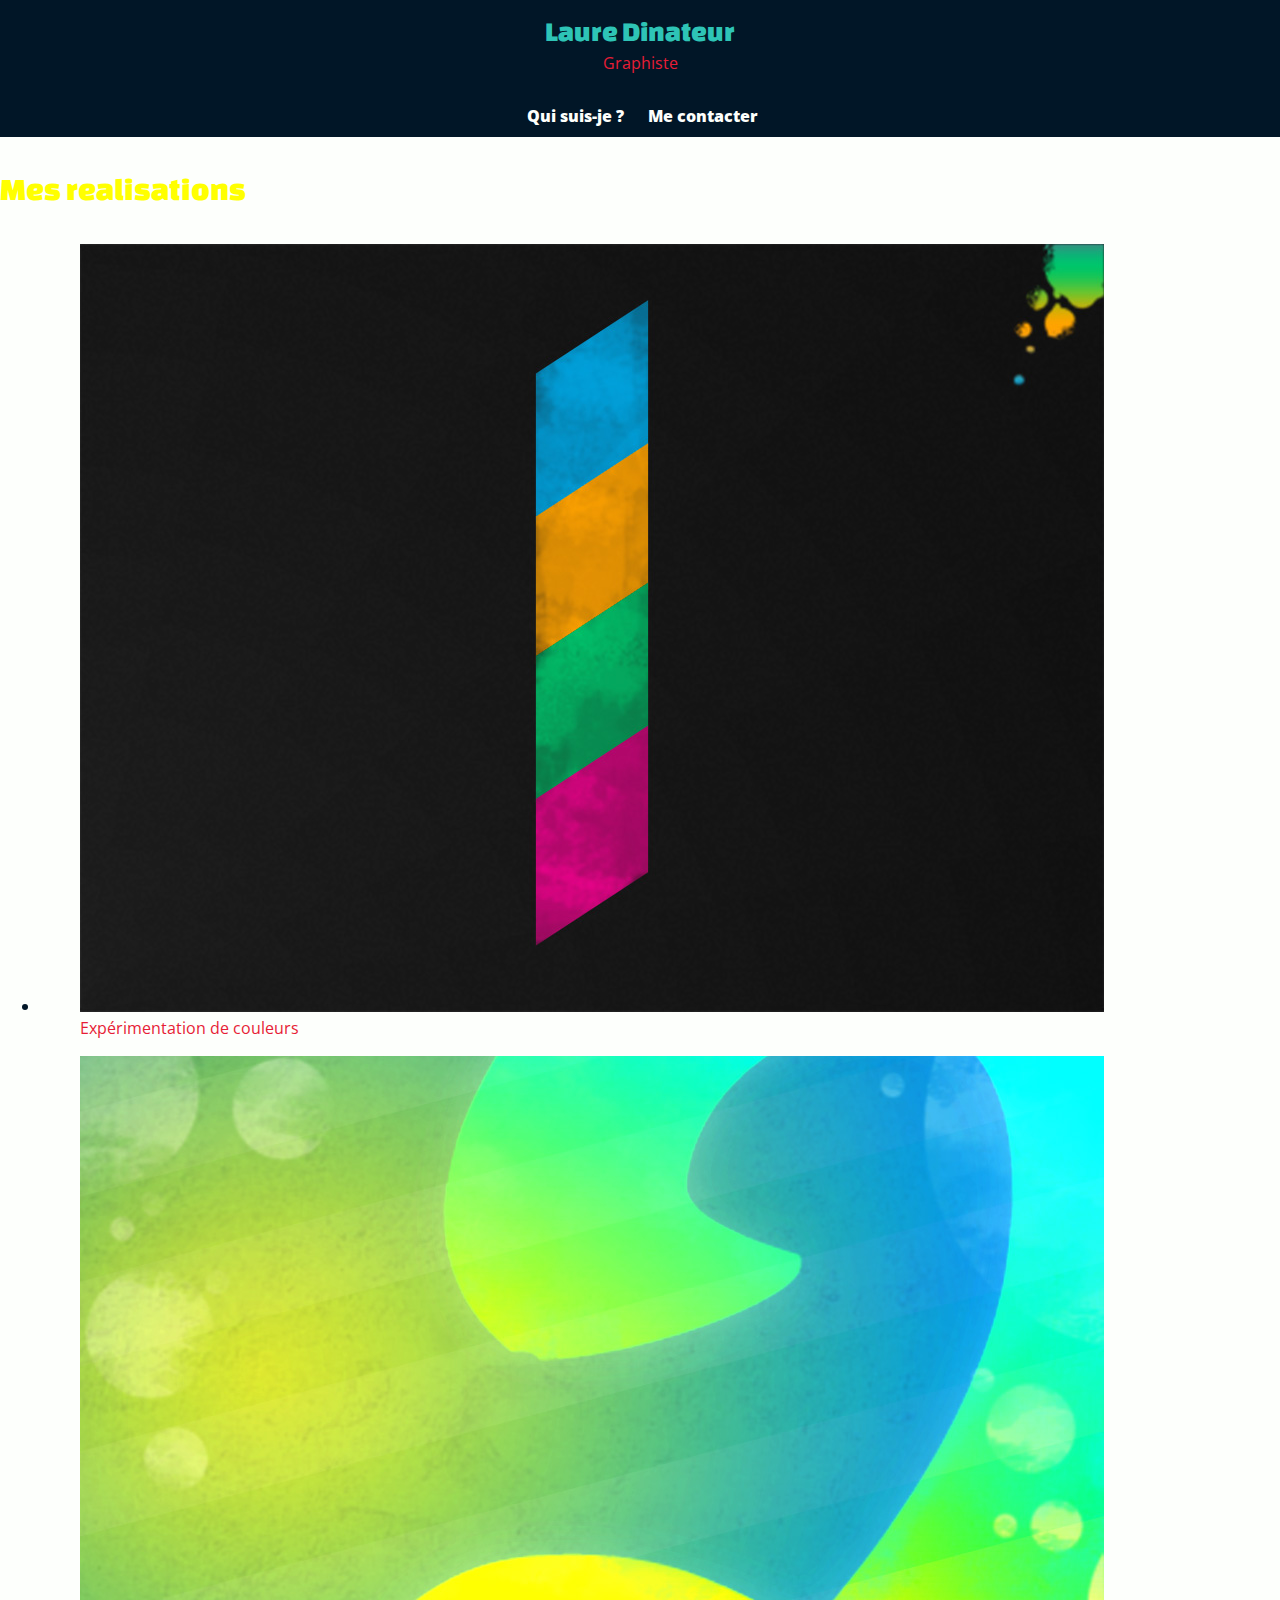
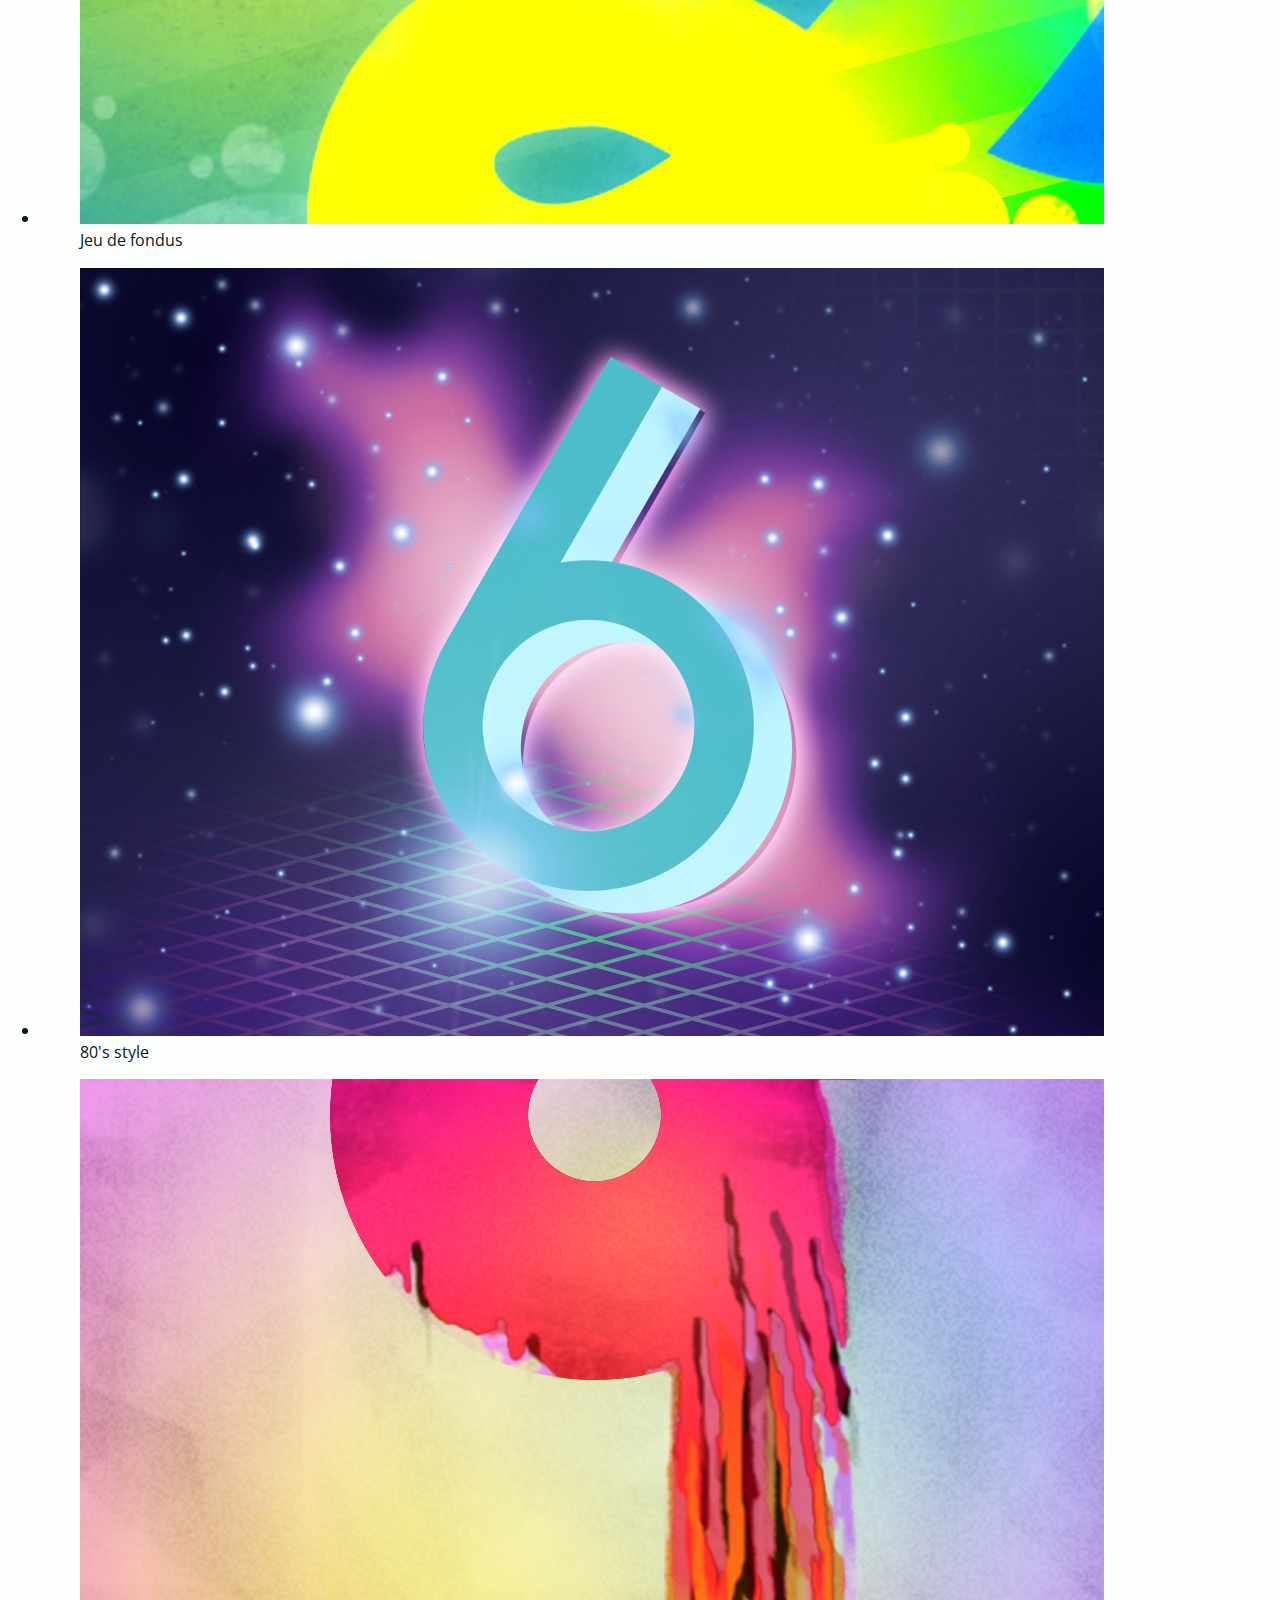
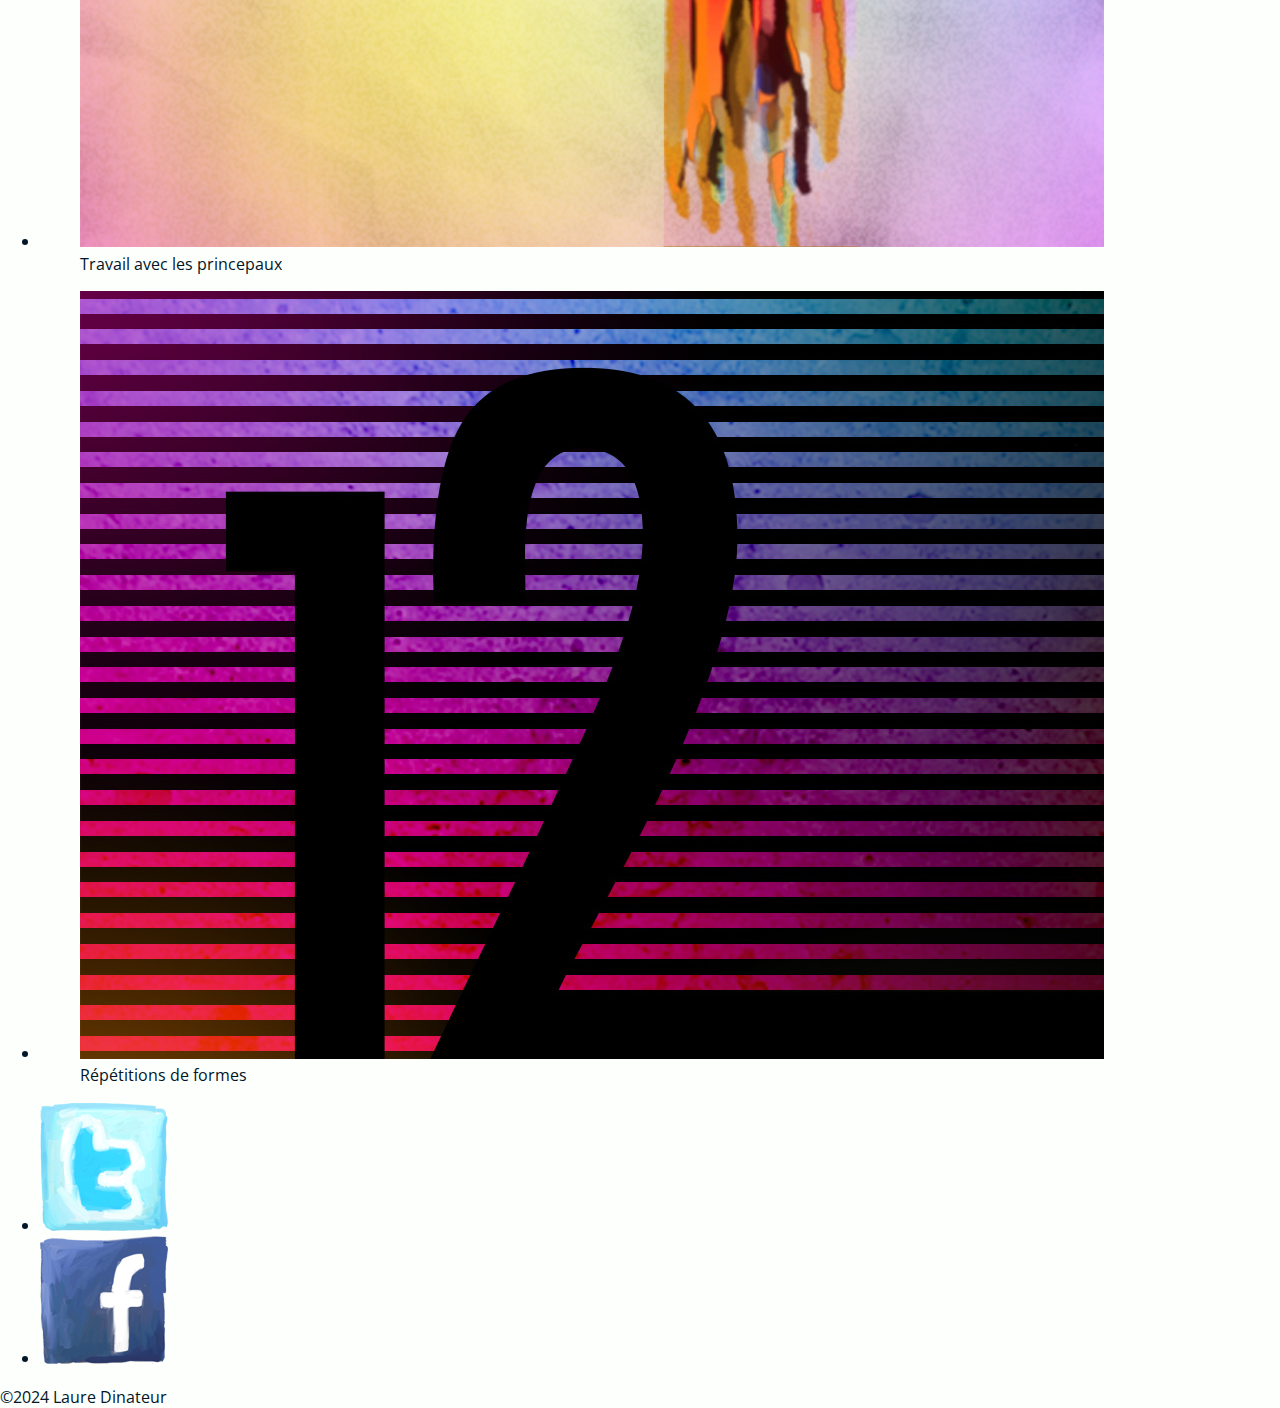
<file: index.html>
<!DOCTYPE html>
<html lang="fr">
<head>
    <!-- Encodage des caractères de la page -->
    <meta charset="utf-8">
    <!-- Ajuste la taille de la page aux différents appareils : pc, mobiles, tablettes -->
    <meta name="viewport" content="width=device-width, initial-scale=1, shrink-to-fit=no">
    <!-- Titre de la page. Visible dans l'onglet du navigateur -->
    <title>Laure Dinateur | Graphiste</title>
    <!-- Auteur -->
    <meta name="author" content="Steve Fallet">
    <!-- Icône de base du site : FAVICON -->
    <link rel="icon" type="image/x-icon" href="favicon.ico">
    <link rel="stylesheet" href="css/main.css">
</head>
<body class="page-accueil">
<header>
    <a class="logo" href="index.html">
    <div class="nom">Laure Dinateur</div>
    <div class="metier">Graphiste</div>
    </a>
    <nav>
    <ul>
        <li>
            <a class="accueil actif" href="index.html">Accueil</a>
        </li>
        <li>
            <a href="information.html">Qui suis-je ?</a>
        </li>
        <li>
            <a href="contact.html">Me contacter</a>
        </li>
    </ul>
    </nav>
</header>
<main>
    <!-- Titre principal (unique) de la page -->
	<h1>Mes realisations</h1>
<ul class="mes-realisations">
    <li>
        <a href="img/numbers-01.jpg">
            <figure>
                <img src="img/numbers-01.jpg" alt="Tableau le chiffre 1">
                <figcaption>Expérimentation de couleurs</figcaption>
            </figure>
        </a>
    </li>
    <li>
        <a href="img/numbers-02.jpg"></a>
        <figure>
            <img src="img/numbers-02.jpg" alt="Tableau le chiffre 2">
            <figcaption>Jeu de fondus</figcaption>
        </figure>
    </li>
    <li>
        <a href="img/numbers-06.jpg"></a>
        <figure>
            <img src="img/numbers-06.jpg" alt="Tableau le chiffre 6">
            <figcaption>80's style</figcaption>
        </figure>
    </li>
    <li>
        <a href="img/numbers-09.jpg"></a>
        <figure>
            <img src="img/numbers-09.jpg" alt="Tableau le chiffre 9">
            <figcaption>Travail avec les princepaux</figcaption>
        </figure>
    </li>
    <li>
        <a href="img/numbers-12.jpg"></a>
        <figure>
            <img src="img/numbers-12.jpg" alt="Tableau le numéro 12">
            <figcaption>Répétitions de formes</figcaption>
        </figure>
    </li>
</ul>
</main>
<footer>
    <ul>
        <li>
            <a href="https://twitter.com/lauredi">
                <img src="img/twitter-draw.png" alt="Visiter mon Twitter">
            </a>
        </li>
        <li>
            <a href="https://www.facebook.com/laure.dinateur">
                <img src="img/facebook-draw.png" alt="Visiter mon Facebook">
            </a>
        </li>
    </ul>
    &copy;2024 Laure Dinateur
</footer>
</body>
</html>
</file>
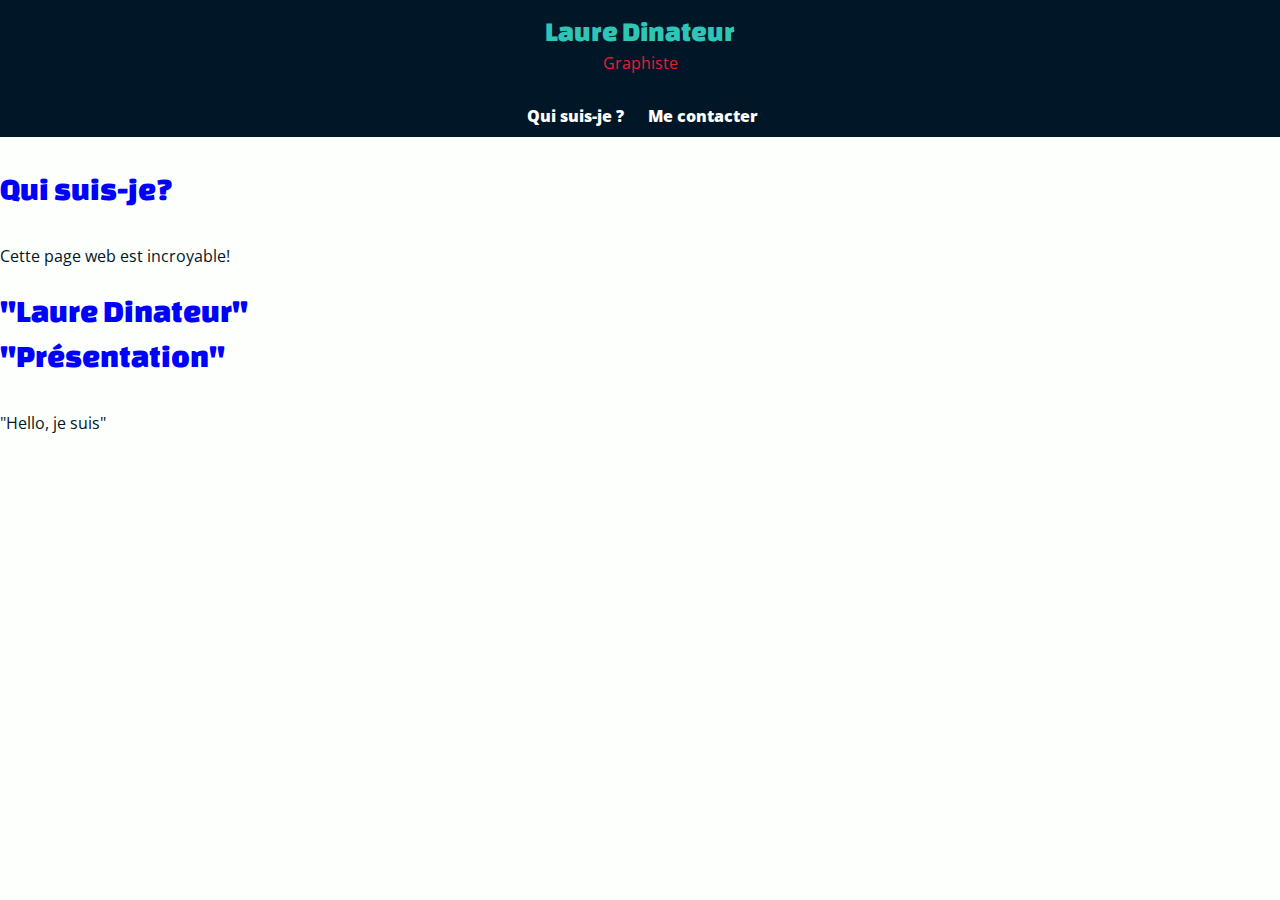
<file: information.html>
<!DOCTYPE html>
<html lang="fr">
<head>
    <!-- Encodage des caractères de la page -->
    <meta charset="utf-8">
    <!-- Ajuste la taille de la page aux différents appareils : pc, mobiles, tablettes -->
    <meta name="viewport" content="width=device-width, initial-scale=1, shrink-to-fit=no">
    <!-- Titre de la page. Visible dans l'onglet du navigateur -->
    <title>Qui suis-je? | Laure Dinateur | Graphiste</title>
    <!-- Auteur -->
    <meta name="author" content="Steve Fallet">
    <!-- Icône de base du site : FAVICON -->
    <link rel="icon" type="image/x-icon" href="favicon.ico">
    <link rel="stylesheet" href="css/main.css">
</head>
<body class="page-info">
<header>
    <a class="logo" href="index.html">
        <div class="nom">Laure Dinateur</div>
        <div class="metier">Graphiste</div>
    </a>
    <nav>
        <ul>
            <li>
                <a class="actif" href="index.html">Accueil</a>
            </li>
            <li>
                <a href="information.html">Qui suis-je ?</a>
            </li>
            <li>
                <a href="contact.html">Me contacter</a>
            </li>
        </ul>
    </nav>

</header>
<main>
    <!-- Titre principal (unique) de la page -->
	<h1>Qui suis-je?</h1>
    <!-- Un paragraphe -->
    <p>Cette page web est incroyable!</p>
<h1>
    "Laure Dinateur"
    <br>
    "Présentation"
</h1>
<!-- Un paragraphe -->
<p>"Hello, je suis"</p>
</main>
</body>
</html>
</file>
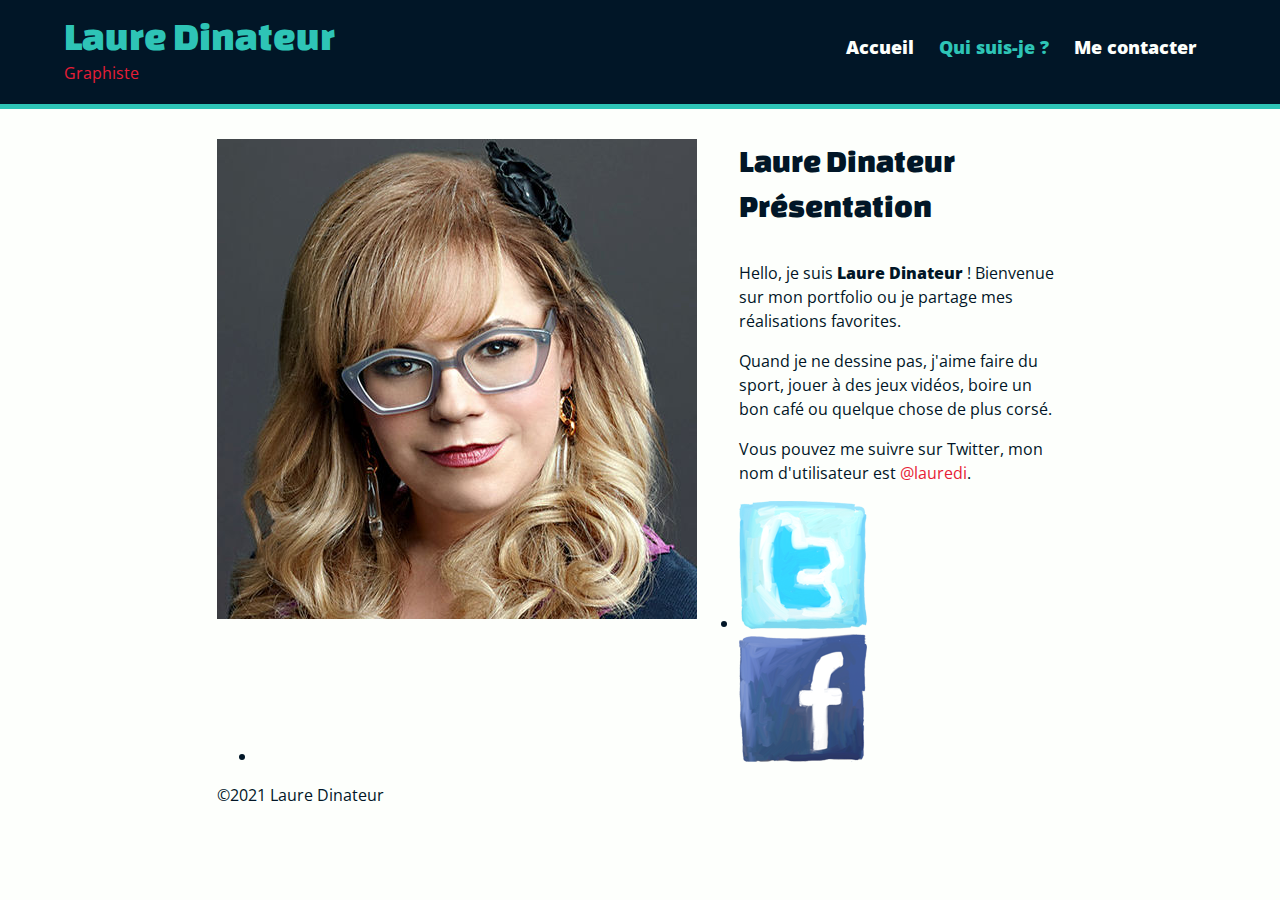
<file: informations.html>
<!DOCTYPE html>
<html lang="fr"> <!-- Ne pas oublier de préciser la langue -->
<head>
    <!-- Encodage des caractères de la page -->
    <meta charset="UTF-8">

    <!-- viewport - Ajuste la taille de la page aux différents appareils : pc, mobiles, tablettes -->
    <meta name="viewport" content="width=device-width, initial-scale=1.0">

    <!-- Titre de la page. Visible dans l'onglet du navigateur -->
    <title>Informations | Laure Dinateur | Graphiste</title>

    <!-- Auteur -->
    <meta name="author" content="Laure Dinateur">

    <!-- Description de la page -->
    <meta name="description" content="Présentation de Laure Dinateur graphiste à Delémont" />

    <!-- Styles -->
    <!-- Reset CSS redéfinit le style de toutes les balises  HTML -->
    <link rel="stylesheet" href="css/normalize.css">
    <!-- Feuille de style principale du site -->
    <link rel="stylesheet" href="css/main.css">
    <!-- Feuille de style contenant les adaptations pour les différents tailles d'écran -->
    <link rel="stylesheet" href="css/responsive.css">

    <!-- Icône de base du site : FAVICON -->
    <link rel="icon" type="image/x-icon" href="favicon.ico" sizes="16x16">
</head>
<body class="page-infos">
<!-- Astuce : ajouter un class page-xxx à <body> afin de différencier les pages en CSS -->

<!-- Entête du site -->
<header>
    <!-- Logo du site -->
    <a class="logo" href="index.html">
        <div class="nom">Laure Dinateur</div>
        <div class="metier">Graphiste</div>
    </a><nav><!-- Menu de navigation -->
        <ul>
            <li>
                <a href="index.html">Accueil</a>
            </li>
            <li>
                <!-- Lien actif : On ajoute la classe .actif au lien
                représentant la page actuelle -->
                <a class="actif" href="informations.html">Qui suis-je ?</a>
            </li>
            <li>
                <a href="contact.html">Me contacter</a>
            </li>
        </ul>
    </nav>
</header>
<!--
Contenu principal du site

Si l'élément <main> existe, Google se concentrera sur son contenu pour le
référencement et oubliera le reste de votre site. TRES IMPORTANT !!!
-->
<main>


    <img class="profile-photo"
         src="img/laure-dinateur-graphiste.jpg"
         alt="Photo de Laure Dinateur"
    >    <!-- Ne pas oublier le texte alternatif ALT des images -->

    <!-- Titre principal du site, il ne doit y en avoir qu'un dans la page et
         il faut le placer dans <main> -->
    <h1>
        Laure Dinateur <br>
        Présentation
    </h1>

    <p>Hello, je suis <strong>Laure Dinateur</strong> !
        Bienvenue sur mon portfolio ou je partage
        mes réalisations favorites.</p>

    <p>Quand je ne dessine pas, j'aime faire du sport, jouer à des jeux vidéos,
        boire un bon café ou quelque chose de plus corsé.</p>

    <p>Vous pouvez me suivre sur Twitter, mon nom d'utilisateur est
        <a href="https://twitter.com/lauredi">@lauredi</a>.</p>
</main>
<!-- Pied de page du site -->
<footer>
    <nav>
        <ul>
            <li>
                <a href="https://twitter.com/lauredi">
                    <img src="img/twitter-draw.png" alt="Twitter">
                </a>
            </li>
            <li>
                <a href="https://www.facebook.com/laure.dinateur">
                    <img src="img/facebook-draw.png" alt="Facebook">
                </a>
            </li>
        </ul>
    </nav>

    <div>&copy;2021 Laure Dinateur</div>
    <!-- Utiliser les HTML entities pour intégrer des caractères spéciaux à
    votre page comme le copyright : © => &copy;
    Référence : https://dev.w3.org/html5/html-author/charref
    -->
</footer>
</body>
</html>
</file>
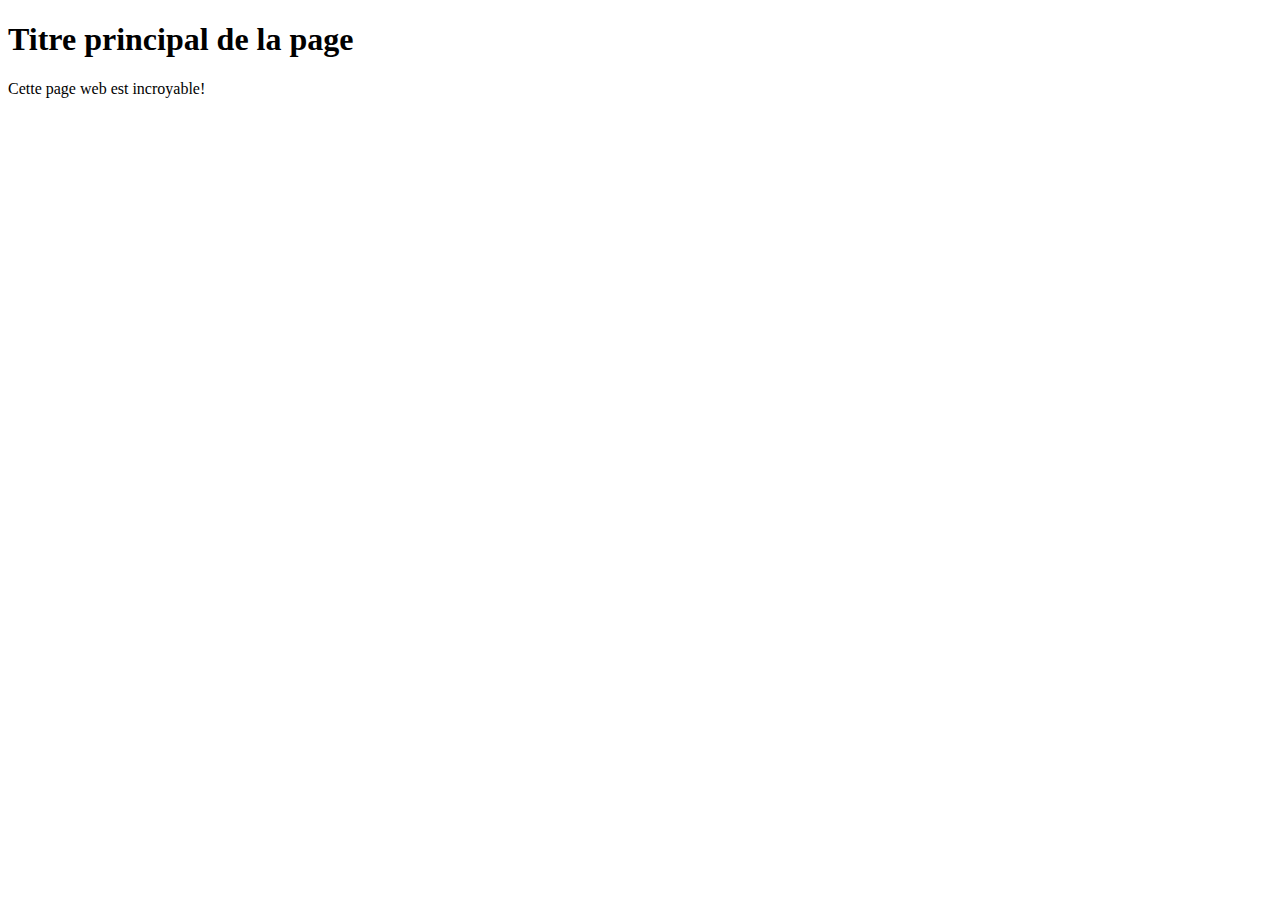
<file: _sources/base.html>
<!DOCTYPE html>
<html lang="fr">
<head>
    <!-- Encodage des caractères de la page -->
    <meta charset="utf-8">
    <!-- Ajuste la taille de la page aux différents appareils : pc, mobiles, tablettes -->
    <meta name="viewport" content="width=device-width, initial-scale=1, shrink-to-fit=no">
    <!-- Titre de la page. Visible dans l'onglet du navigateur -->
    <title>Titre de la page | nom du site</title>
    <!-- Auteur -->
    <meta name="author" content="Steve Fallet">
    <!-- Icône de base du site : FAVICON -->
    <link rel="icon" type="image/x-icon" href="favicon.ico">
</head>
<body>
    <!-- Titre principal (unique) de la page -->
	<h1>Titre principal de la page</h1>
    <!-- Un paragraphe -->
    <p>Cette page web est incroyable!</p>
</body>
</html>
</file>
<file: css/main.css>
/************************************
            FONTS
************************************/
/* open-sans-regular - latin */
@font-face {
    font-display: swap; /* Check https://developer.mozilla.org/en-US/docs/Web/CSS/@font-face/font-display for other options. */
    font-family: 'Open Sans';
    font-style: normal;
    font-weight: 400;
    src: url('../fonts/open-sans-v40-latin-regular.woff2') format('woff2'); /* Chrome 36+, Opera 23+, Firefox 39+, Safari 12+, iOS 10+ */
}
/* open-sans-italic - latin */
@font-face {
    font-display: swap; /* Check https://developer.mozilla.org/en-US/docs/Web/CSS/@font-face/font-display for other options. */
    font-family: 'Open Sans';
    font-style: italic;
    font-weight: 400;
    src: url('../fonts/open-sans-v40-latin-italic.woff2') format('woff2'); /* Chrome 36+, Opera 23+, Firefox 39+, Safari 12+, iOS 10+ */
}
/* open-sans-800 - latin */
@font-face {
    font-display: swap; /* Check https://developer.mozilla.org/en-US/docs/Web/CSS/@font-face/font-display for other options. */
    font-family: 'Open Sans';
    font-style: normal;
    font-weight: 800;
    src: url('../fonts/open-sans-v40-latin-800.woff2') format('woff2'); /* Chrome 36+, Opera 23+, Firefox 39+, Safari 12+, iOS 10+ */
}
/* changa-one-regular - latin */
@font-face {
    font-display: swap; /* Check https://developer.mozilla.org/en-US/docs/Web/CSS/@font-face/font-display for other options. */
    font-family: 'Changa One';
    font-style: normal;
    font-weight: 400;
    src: url('../fonts/changa-one-v20-latin-regular.woff2') format('woff2'); /* Chrome 36+, Opera 23+, Firefox 39+, Safari 12+, iOS 10+ */
}
/************************************
           REGLES GENERALES
************************************/
* {
    box-sizing: border-box;
}

/***********************
******** HEADER ********
***********************/

header {
    background-color: #011627;
    padding: 5px 0 0 0;
    margin: 0 0 30px 0;
}

header .logo {
    text-align: center;
    margin: 0;
}

header .nom {
    color: #2ec4b6;
    font-family: 'Changa One';
    font-size: 1.75rem;
    margin: 15px 0;
    line-height: 0.8;
}

header .metier {
    color: #e71d36;
    margin: -5px 0 0; /*-5px haut 0 g/d 0 bas */
}
/***********************
******** NAV MENU ******
************************/
header nav {
    text-align: center;
    padding: 10px 0;
    margin: 20px 0 0;
}

header nav ul {
    list-style: none;
    margin: 0 10px;
    padding: 0;
}

header nav ul li {
    display: inline-block;
}

header nav a,
header nav a:visited {
    color: #fdfffc;
    padding: 15px 10px;
    font-weight: 800;
}

header nav a.actif,
header nav a:hover {
    color: #2ec4b6;
}

header nav a[href="index.html"] {
    display: none;
}

.accueil {
    display: none;
}
.personne {
    font-size: 1.75rem;
    line-height: 0.8;

}
body {
    font-family: "Open Sans", sans-serif;
    font-weight: 400;
    font-size: 100%;
    line-height: 1.4;
    color: #011627;
    background-color: #fdfffc;
    margin: 0;
}

img {
    max-width: 100%;
    height: auto;
    width: auto;
}
h1,
h2,
h3,
h4,
h5,
h6  {
    font-family: "Changa One", sans-serif;
    font-weight: 400;
}
h1 {
    font-size: 2rem ;
    margin-bottom: 1em;
}
h2 {
    font-size: 1.5rem ;
    margin-bottom: .75em;
}
p {
    line-height: 1.5;
}
a {
    color: #e71d36;
    text-decoration: none;
}

a:hover {
    text-shadow: 1px 1px 2px rgba(0,0,0,.5);
}
/************************************
            PAGE ACCUEIL
************************************/
.page-accueil h1 {
    color: yellow;
}
/************************************
            PAGE CONTACT
************************************/
.page-contact h1 {
    color: red;
}
/************************************
            PAGE INFO
************************************/
.page-info h1 {
    color: blue;
}
</file>
<file: css/responsive.css>
/* Pour les écrans >= 480px */
@media only screen and (min-width: 480px) {

    /*Passage sur 3 cols*/
    .page-index .realisations li {
        flex-basis: calc(100%/3);
        flex-grow: 3; /* Peut prendre la place de 2 à 3 éléments si disponible */
    }

    /* Habillage flottant pour l'image de la page infos*/
    .page-infos .profile-photo {
        float: left; /* pas oublier overflow: auto au parent */
        margin: 0 5% 20px 0;
    }

    .page-contact .col1,
    .page-contact .col2 {
        display: inline-block;
        vertical-align: top;
        width: 50%;

    }

    .page-contact .col2 {
        width: 40%;
        margin-left: 10%;
    }
} /* min-width: 480px */

/* Pour les écrans >= 660px */
@media screen and (min-width: 660px) {

    header {
        border-bottom: 5px solid #2ec4b6;
    }

    header .logo {
        display: inline-block;
        vertical-align: top;
        text-align: left;
        width: 42%;
        margin-left: 5%;
    }

    header .logo .nom {
        font-size: 2.5rem;
    }

    header .logo .metier {
        margin-bottom: 20px;
    }

    header nav {
        display: inline-block;
        vertical-align: top;
        text-align: right;
        width: 48%;
        margin-right: 5%;
        font-size: 1.125rem;
    }
}

/* Pour les écrans >= 910px
    - Afficher le lien vers l'accueil: index.html
*/
@media screen and (min-width: 910px) {

    /* affiche le lien accueil */
    header nav a[href="index.html"] {
        display: inline;
    }

    main, footer {
        max-width: calc(910px - 5%);
        margin: 0 auto; /* 0 haut/bas & auto gauche/droite */
    }
}
</file>
